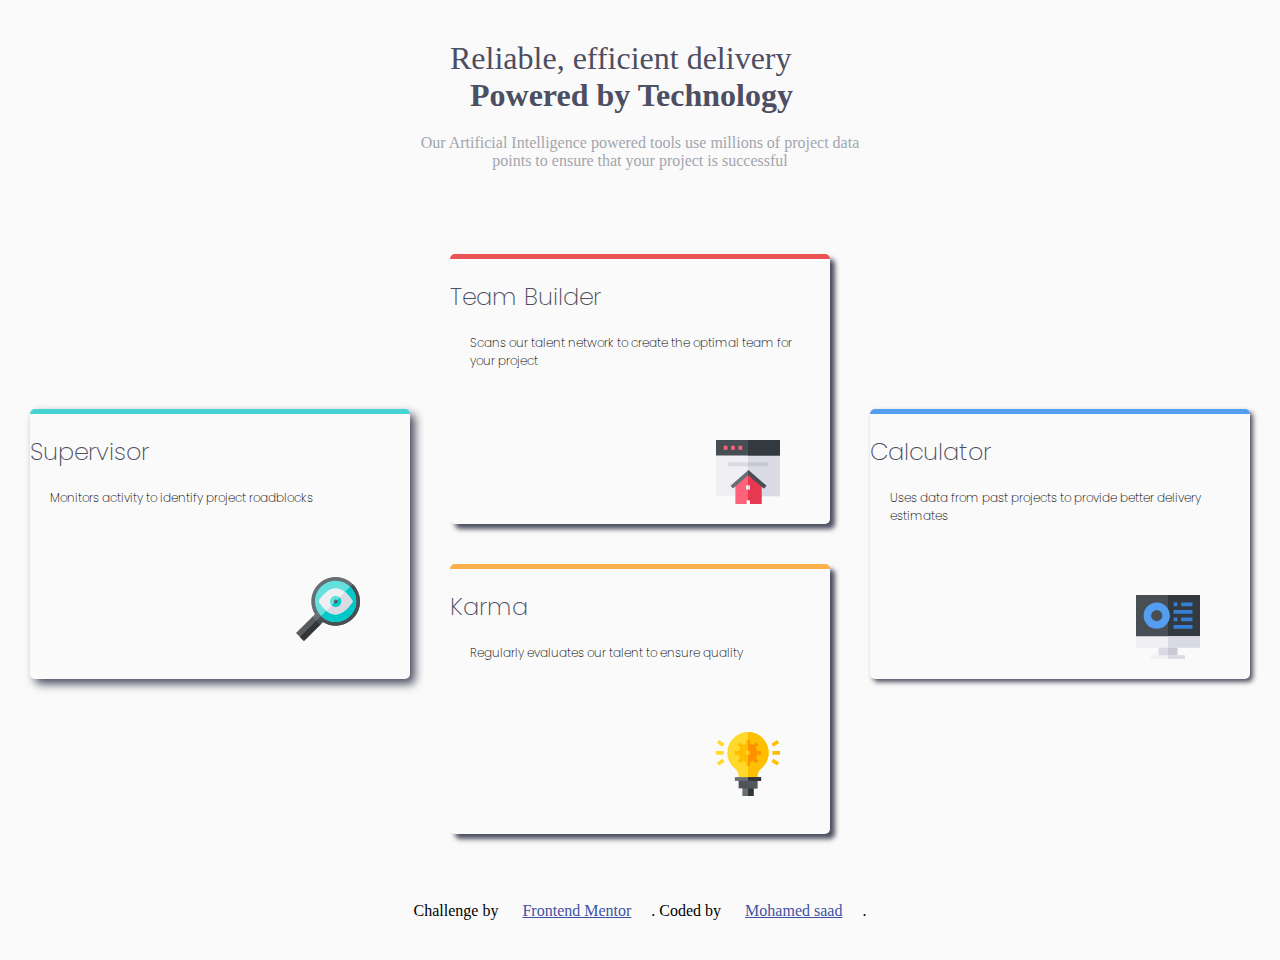
<file: four-card-feature-section-master/index.html>
<!DOCTYPE html>
<html lang="en">
<head>
  <meta charset="UTF-8">
  <meta name="viewport" content="width=device-width, initial-scale=1.0"> <!-- displays site properly based on user's device -->

  <link rel="icon" type="image/png" sizes="32x32" href="./images/favicon-32x32.png">
  
  <title>Frontend Mentor | Four card feature section</title>
  <link href="style.css" rel="stylesheet"/>
  <!-- Feel free to remove these styles or customise in your own stylesheet 👍 -->
  
</head>
<body>
    <main>
            <div class="main-title">
              <h1>Reliable, efficient delivery
              <span>Powered by Technology</span></h1>
              <p class="our"> Our Artificial Intelligence powered tools use millions of project data points 
                to ensure that your project is successful</p>
            </div>
      <div class="container" >
      
          <div class="supervisor">
                <h1>Supervisor</h1>
                <p>Monitors activity to identify project roadblocks</p>
                <img class="image" src="images/icon-supervisor.svg" alt="supervisor icon"/>
        </div>
      
          <div class="team-Builder">
                <h1>Team Builder</h1>
                <p>Scans our talent network to create the optimal team for your project</p>
                <img src="images/icon-team-builder.svg" alt="icon-team-builder"/>
        </div>
      
          <div class="karma">
                <h1>Karma</h1>
                <p> Regularly evaluates our talent to ensure quality</p>
                <img src="images/icon-karma.svg" alt="icon-karma"/>
        </div>
      
          <div class="calculator">
          <h1>Calculator</h1>
          <p> Uses data from past projects to provide better delivery estimates</p>
          <img src="images/icon-calculator.svg" alt="icon-calculator"/>
        </div>
      </div> 
     </main>
     <footer>
              <p class="attribution">
                Challenge by <a href="https://www.frontendmentor.io?ref=challenge" target="_blank">Frontend Mentor</a>. 
                Coded by <a href="#">Mohamed saad</a>.
              </p>
      </footer>
          </body>
          </html>
</file>
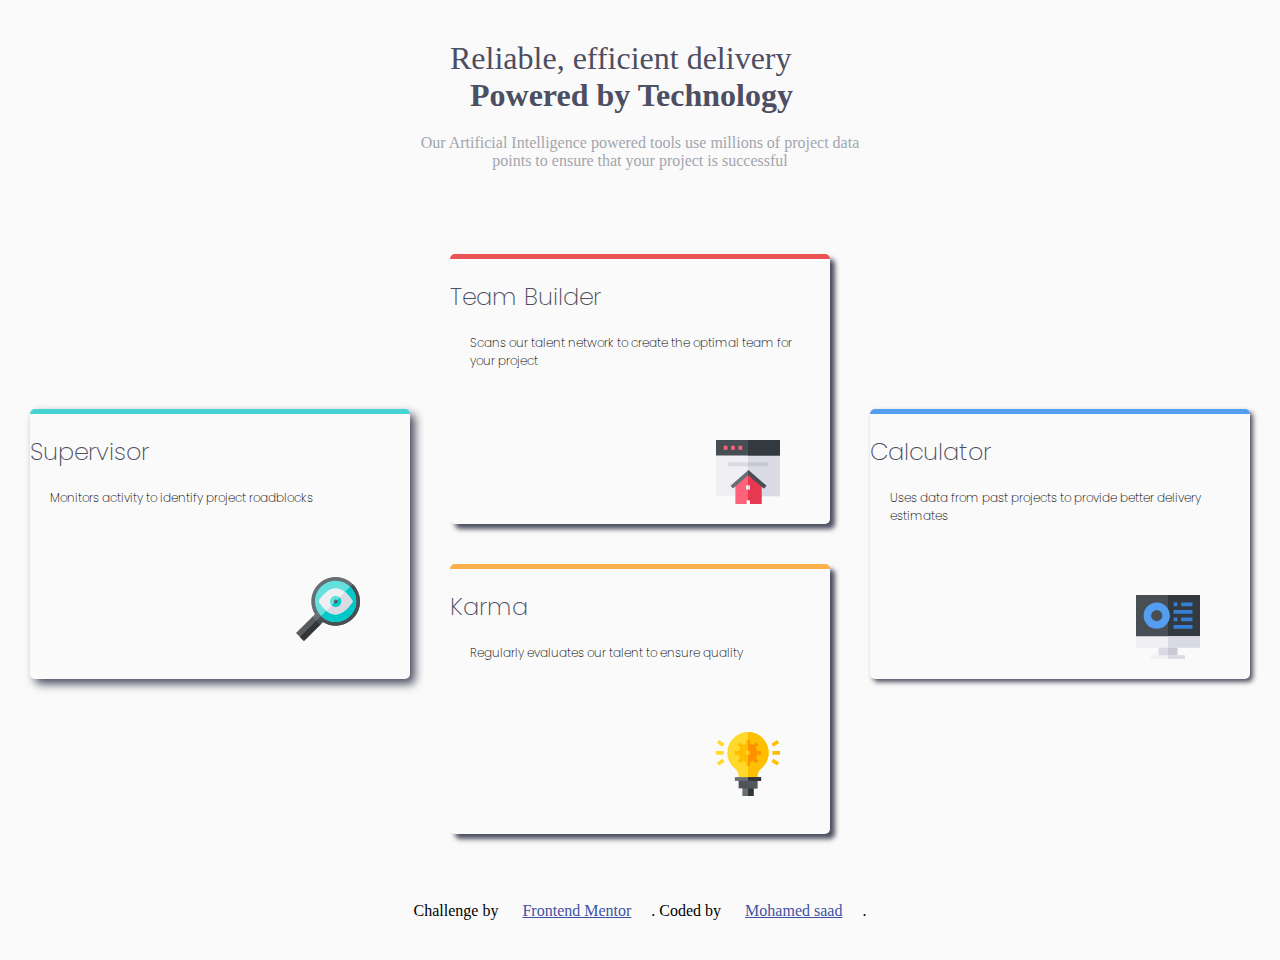
<file: four-card-feature-section-master/index.min.html>
<!DOCTYPE html> <html lang="en"> <head> <meta charset="UTF-8"> <meta name="viewport" content="width=device-width,initial-scale=1"> <link rel="icon" type="image/png" sizes="32x32" href="./images/favicon-32x32.png"> <title>Frontend Mentor | Four card feature section</title> <link href="style.css" rel="stylesheet"> </head> <body> <main> <div class="main-title"> <h1>Reliable, efficient delivery <span>Powered by Technology</span></h1> <p class="our"> Our Artificial Intelligence powered tools use millions of project data points to ensure that your project is successful</p> </div> <div class="container"> <div class="supervisor"> <h1>Supervisor</h1> <p>Monitors activity to identify project roadblocks</p> <img class="image" src="images/icon-supervisor.svg" alt="supervisor icon"> </div> <div class="team-Builder"> <h1>Team Builder</h1> <p>Scans our talent network to create the optimal team for your project</p> <img src="images/icon-team-builder.svg" alt="icon-team-builder"> </div> <div class="karma"> <h1>Karma</h1> <p> Regularly evaluates our talent to ensure quality</p> <img src="images/icon-karma.svg" alt="icon-karma"> </div> <div class="calculator"> <h1>Calculator</h1> <p> Uses data from past projects to provide better delivery estimates</p> <img src="images/icon-calculator.svg" alt="icon-calculator"> </div> </div> </main> <footer> <p class="attribution"> Challenge by <a href="https://www.frontendmentor.io?ref=challenge" target="_blank">Frontend Mentor</a>. Coded by <a href="#">Mohamed saad</a>. </p> </footer>
</file>
<file: four-card-feature-section-master/style.css>
@import url('https://fonts.googleapis.com/css2?family=Big+Shoulders+Display:wght@100..900&family=Lexend+Deca:wght@100..900&family=Poppins:ital,wght@0,100;0,200;0,300;0,400;0,500;0,600;0,700;0,800;0,900;1,100;1,200;1,300;1,400;1,500;1,600;1,700;1,800;1,900&display=swap');
.ttribution { font-size: 11px; text-align: center; }
.attribution a { color: hsl(228, 45%, 44%); }
:root{
    --Red: hsl(0, 78%, 62%);
    --Cyan: hsl(180, 62%, 55%);
    --Orange: hsl(34, 97%, 64%);
    --Blue: hsl(212, 86%, 64%);
    --Very-Dark-Blue: hsl(234, 12%, 34%);
    --Grayish-Blue: hsl(229, 6%, 66%);
    --Very-Light-Gray: hsl(0, 0%, 98%);
}

*{
    box-sizing: border-box;
    margin: 20px;
    background-color: var(--Very-Light-Gray);
}
.container{
    display: grid;
    grid-template-columns: repeat(3 ,1fr);
    grid-template-rows: repeat(4 , 1fr);
    justify-content: center;
    justify-items: center;
    margin-bottom: 3rem;
    
    

}
h1{
    width: 380PX;
    margin-left: auto;
    margin-right: auto;
    font-weight: 200;
    color: var(--Very-Dark-Blue);

}
span{
    font-weight: 600;
}
.main-title p{
    width: 450px;
    margin-left: auto;
    margin-right: auto;
    text-align: center;
    color: var(--Grayish-Blue);
    margin-bottom: 4rem;
}
    


.supervisor{
    grid-column: 1/2;
    grid-row: 2/4;
    border-top: 5px solid var(--Cyan);
    font-size: 12px;
    font-weight: 200;
    font-family: "Poppins", sans-serif;
    box-shadow: 5px 5px 10px var(--Very-Dark-Blue);   
    border-radius: 5px;
    
   
}
.team-Builder{
    grid-column: 2/3;
    grid-row: 1/3;
    border-top: 5px solid var(--Red);
    font-size: 12px;
    font-weight: 200;
    font-family: "Poppins", sans-serif;
    box-shadow: 5px 5px 5px var(--Very-Dark-Blue);   
    border-radius: 5px;
   
}
.karma{
    grid-column: 2/3;
    grid-row: 3/5;
    border-top: 5px solid var(--Orange);
    font-size: 12px;
    font-weight: 200;
    font-family: "Poppins", sans-serif;
    box-shadow: 5px 5px 5px var(--Very-Dark-Blue);   
    border-radius: 5px;
    
}
.calculator{
   grid-column: 3/4;
   grid-row: 2/4;
   border-top: 5px solid var(--Blue);
   font-size: 12px;
    font-weight: 200;
    font-family: "Poppins", sans-serif;
    box-shadow: 3px 3px 5px var(--Very-Dark-Blue);   
    border-radius: 5px;
   
}


footer{
    top: 10rem;
    text-align: center;

}
img{
    float: right;
    margin-right: 50px;
    margin-top: 50px;

}
@media screen and (max-width: 768px) {
    .container {
     display: flex;
     flex-direction: column;

    
    }
    
  }
</file>
